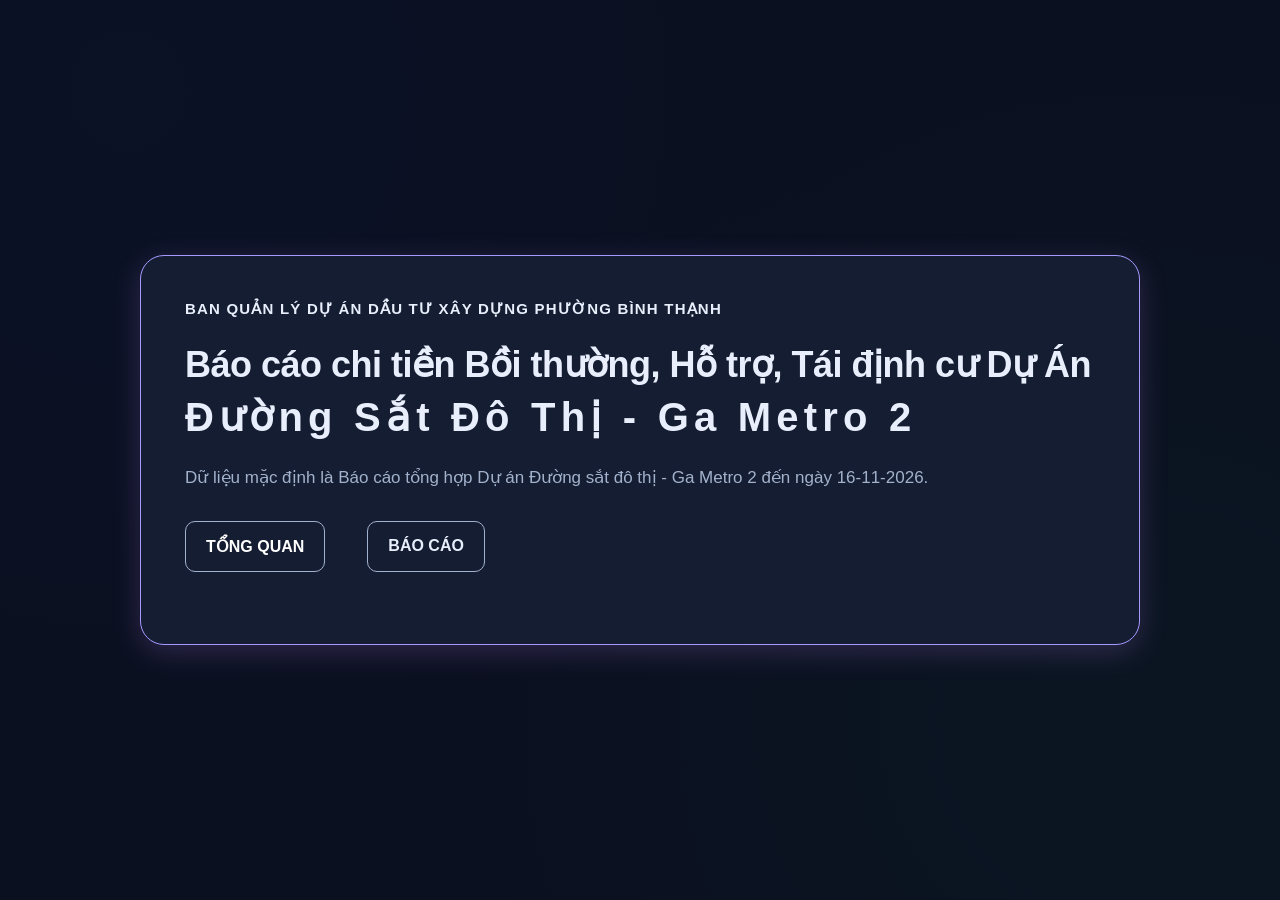
<file: index.html>
<!doctype html>
<html lang="vi">
  <head>
    <meta charset="UTF-8" />
    <meta name="viewport" content="width=device-width, initial-scale=1.0" />
    <meta name="description" content="Theo dõi giải chi Dự án Ga Metro 2" />
    <title>Dự án Đường sắt đô thị - Ga Metro 2</title>
    <link rel="stylesheet" href="css/style.css" />
    <link rel="stylesheet" href="css/landing.css" />
  </head>
  <body data-page="landing">
    <div class="landing">
      <div class="landing-card">
        <div class="eyebrow">
          BAN QUẢN LÝ DỰ ÁN DẦU TƯ XÂY DỰNG PHƯỜNG BÌNH THẠNH
        </div>
        <h1>
          Báo cáo chi tiền Bồi thường, Hỗ trợ, Tái định cư Dự Án <br /><b>Đường Sắt Đô Thị - Ga Metro 2</b>
        </h1>
        <p>
          Dữ liệu mặc định là Báo cáo tổng hợp Dự án Đường sắt đô thị - Ga Metro 2 đến ngày <span id="baocao">16-11-2026</span>.
        </p>
        <div class="landing-actions">
          <a class="btn btn-primary" href="pages/overview.html">TỔNG QUAN</a>
          <a class="btn du-an" href="pages/report.html">BÁO CÁO</a>
        </div>
      </div>
    </div>
  </body>
</html>
</file>
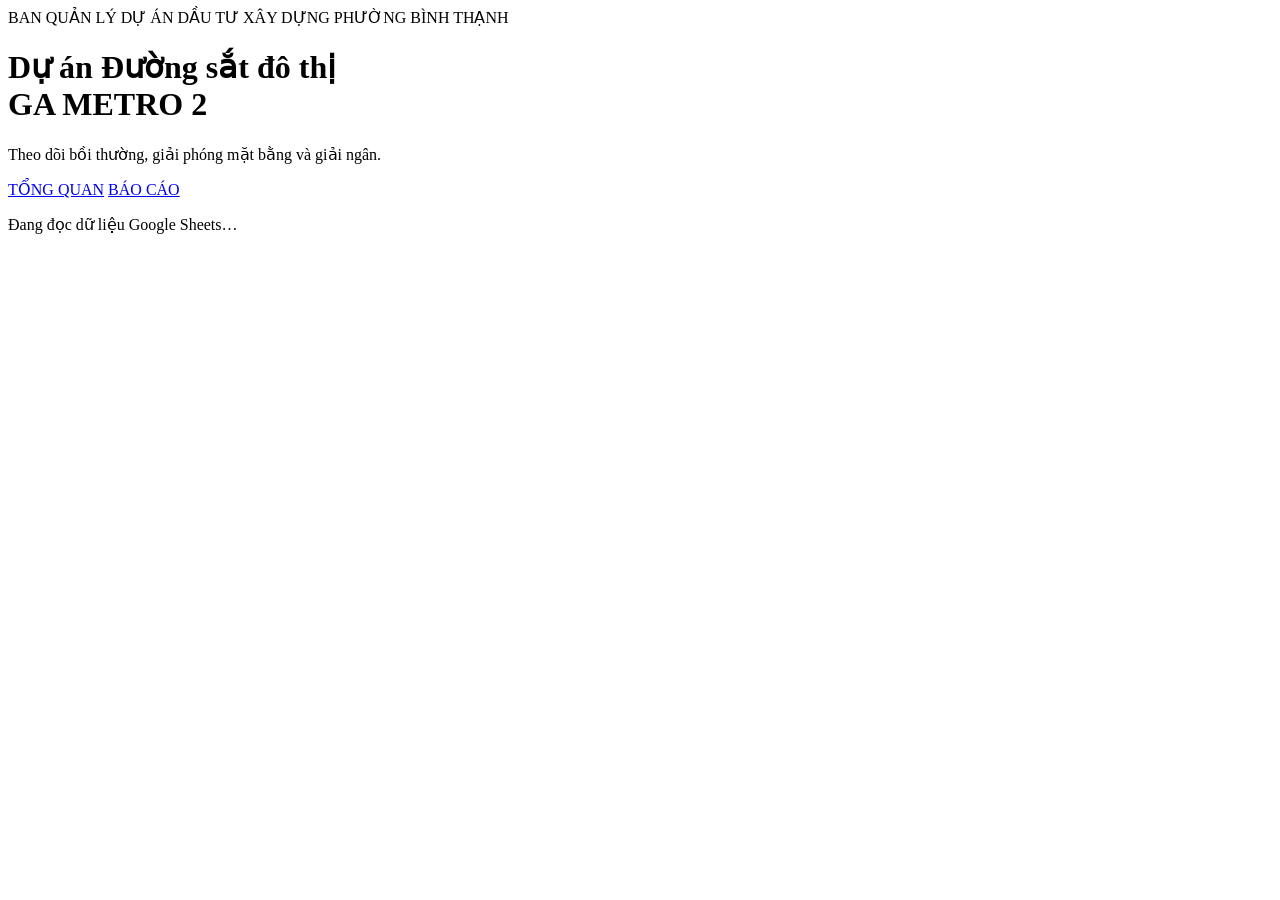
<file: apps-script/Dashboard.html>
<!doctype html>
<html lang="vi">
<head>
<meta charset="utf-8">
<base target="_top">
<style>
<? if (JSON.parse(context).page === 'landing') { ?>
/* RXT dark dashboard — màu nhấn chỉnh tại đây. */
:root {
  color-scheme:dark;
  --ink:#e8eefb;
  --muted:#a3b2cc;
  --teal:#43e0c0;
  --blue:#a69aff;
  --orange:#ffbd69;
  --line:#2a3651;
  --bg:#0b1020;
  --surface:#141d31;
  --raised:#1a2640;
  --cyan:#67d9ff;
  --shadow: rgba(62, 75, 119, 0.2) 0px 7px 29px 0px;
}
* {
  box-sizing:border-box}
body {
  margin:0;
  background:radial-gradient(ellipse at 85% 0%,#211d3a 0,transparent 42%),var(--bg);
  color:var(--ink);
  font-family: Inter, "Segoe UI", Arial, sans-serif;}
a {
  color:var(--teal);
  text-decoration:none}
a:hover {
  text-decoration:underline}
button,input,select {
  font:inherit}
button,.button {
  border:1px solid var(--line);
  border-radius:7px;
  padding:10px 14px;
  background:var(--surface);
  color:var(--ink);
  cursor:pointer;
  display:inline-block}
button:hover {
  background:var(--raised)}
.button {
  background:linear-gradient(120deg,#a69aff,#67d9ff);
  color:#0b1020;
  border-color:transparent;
  font-weight:bold;
  box-shadow:0 5px 20px #a69aff26}
input,select {
  padding:11px;
  border:1px solid var(--line);
  border-radius:6px;
  background:var(--surface);
  min-width:0
}
button:focus-visible,a:focus-visible,input:focus-visible,select:focus-visible {
  outline:3px solid #e69a37;
  outline-offset:2px
}
#app {
  display:grid;
  grid-template-columns:235px minmax(0,1fr);
  min-height:100vh
}
/* thanh navigation-bar */
aside {
  padding:30px 20px;
  background:#0f1628;
  color:#c5d3ec;
  border-right:1px solid var(--line);
  position:sticky;
  top:0;
  height:100vh
}
.brand {
  display:flex;
  gap:10px;
  align-items:center;
  color:var(--ink)
}
.brand-icon {
  border:1px solid #6c62b8;
  background:#a69aff15;
  color:#c1b8ff;
  border-radius:8px;
  padding: 15px 10px;
  font-weight:bold
}
.brand-icon:hover { box-shadow: rgb(154, 131, 253, 0.5) 0px 7px 25px 5px; }

.brand small {
  display:block;
  font-size:11px;
  letter-spacing:1.4px;
  color:#a3b2cc;
  margin-top: 5px;
}
.brand-title {
  display: inline;
  font-size: 15px;
  font-weight: bold;
}
.nav-label {
  font-size: 10px;
  letter-spacing:1.5px;
  margin: 50px 0 15px;
  color:#91a1bf
}
nav a {
  display:block;
  color:#b7c5df;
  padding:14px 10px;
  border-radius:7px;
  margin-bottom:7px
}
nav a span {
  font-size:11px;
  margin-right:13px;
  color:#a69aff
}
nav a.active {
  background:linear-gradient(100deg,#a69aff22,#67d9ff0a);
  color:var(--ink);
  border-left:3px solid var(--blue)
}
nav.chuachi a:hover {
  color: #b3a9f0;
}
.sidebar-note {
  position:absolute;
  bottom: 30px;
  font-size:14px;
  color:#91a1bf;
  line-height:1.5;
}
.sidebar-note b {
  color:#d6e1f6;
  letter-spacing:1.5px;
  line-height:1.9;
}
main {
  padding:32px 38px;
  min-width:0
}
header {
  display:flex;
  justify-content:space-between;
  align-items:center;
  gap:20px
}
header p {
  font-size:12px;
  letter-spacing:2px;
  color:var(--teal);
  font-weight:bold;
  margin-bottom: 10px;
}
h1 {
  font-size: 28px;
  margin:4px 0 10px;
  letter-spacing:-.5px
}
h2 {
  font-size:18px;
  margin:0}
h3 {
  font-size:15px}
.actions {
  display:flex;
  gap:8px
}
.source {
  font-size:12px;
  color:var(--muted);
  padding:12px 0;
  border-bottom:1px solid var(--line)
}
.notice {
  background:#ffbd6912;
  border-left: 4px solid var(--orange);
  padding:13px 17px;
  color:#ffd199
}
.panel {
  background:var(--surface);
  border:1px solid var(--line);
  border-radius:10px;
  padding:24px;
  margin:22px 0
}
.section-title {
  display:flex;
  justify-content:space-between;
  align-items:center;
  gap:16px;
  margin-bottom:18px
}
.section-title p {
  color:var(--muted);
  font-size:12px;
  margin:4px 0
}
.legend {
  display:flex;
  gap:14px;
  font-size:11px;
  white-space:nowrap
}
.legend span:before {
  content:'';
  display:inline-block;
  width:8px;
  height:8px;
  background:var(--blue);
  margin-right:5px;
  border-radius:2px
}
.legend .paid:before {
  background:var(--teal)}
.legend .remaining:before {
  background:var(--orange)}
.table-wrap {
  overflow:auto}
table {
  border-collapse:collapse;
  width:100%;
  font-size:13px;
  text-align:left
}
th {
  background:#1a2540;
  color:var(--muted);
  font-size:13px;
  padding:12px 10px;
  white-space:nowrap
}
td {
  padding:13px 10px;
  border-bottom:1px solid #25314b;
  vertical-align:top
}
td small {
  display:block;
  font-size:12px;
  color:var(--muted);
  margin-top:3px
}
td.num {
  white-space:nowrap;
  text-align:right;
  font-variant-numeric:tabular-nums
}
td:nth-child(2) {
  min-width:200px}
tr:hover td {
  background:#1c2941}
.flag {
  color:#ffbd69!important}
.badge {
  display:inline-block;
  white-space:nowrap;
  padding:3px 7px;
  border-radius:4px;
  font-size:11px
}
.badge.low {
  background:#ffbd691a;
  color:#ffd199
}
.badge.ok {
  background:#43e0c019;
  color:#69ebd0
}
.filters {
  display:flex;
  flex-wrap:wrap;
  gap:10px
}
.filters input {
  flex:1;
  min-width:240px}
.result-count {
  font-size:12px;
  color:var(--muted)
}
dl {
  display:grid;
  grid-template-columns:210px 1fr;
  gap:10px 24px
}
dt {
  color:var(--muted)}
dd {
  margin:0;
  overflow-wrap:anywhere
}
.detail {  border-top:3px solid var(--teal)}

details summary {
  cursor:pointer;
  font-weight:bold
}
.report-note {
  margin: 8px 0 16px;
  padding: 12px 16px;
  border-right: 4px solid #c9f3ff;
  border-bottom: 4px solid #c9f3ff;
  border-radius: 6px;
  background: rgba(98, 214, 245, 0.08);
  color: #dce6f5;
  font-size: 15px;
  line-height: 1.5;
  white-space: pre-line;
}
footer {
  font-size:11px;
  color:var(--muted);
  margin-top:30px
}

@media(max-width:1100px) {
  main {
  padding:24px}
#app {
  grid-template-columns:200px minmax(0,1fr)}
.section-title {
  align-items:flex-start;
  flex-direction:column}
.actions {
  flex-wrap:wrap}
}
@media(max-width:760px) {
  #app {
  display:block}
aside {
  position:static;
  height:auto;
  padding:16px}
.brand {
  font-size:14px}
.nav-label,.sidebar-note {
  display:none}
nav {
  display:flex;
  overflow:auto;
  margin-top:14px;
  gap:5px}
nav a {
  white-space:nowrap;
  padding:8px;
  font-size:12px}
nav a span {
  display:none}
header {
  align-items:flex-start;
  flex-direction:column;
  gap:6px}
main {
  padding:18px}
h1 {
  font-size:24px}
.panel {
  padding:16px}
.filters>* {
  width:100%}
dl {
  grid-template-columns:1fr;
  gap:3px}
dd {
  margin-bottom:10px}
}


/* Surfaces, contrôles et états partagés par les quatre pages. */
.panel  {
   box-shadow: 0 12px 30px #00000020;
   }

.brand:hover  {
   text-decoration: none;
   }

nav a:hover  {
   background: #a69aff12;
   color: #fff;
   text-decoration: none;
   }

nav a.active span  {
   color: #d0caff;
   }

input::placeholder  {
   color: #99a9c5;
   opacity: 1;
   }

input:focus, select:focus  {
   border-color: var(--blue);
   }

select option  {
   background: #141d31;
   color: var(--ink);
   }

.button:hover  {
   filter: brightness(1.08);
   }

button, .button, nav a  {
   transition: background-color .15s ease, border-color .15s ease;
   }

button:hover  {
   border-color: #7182a8;
   }

a  {
   color: var(--cyan);
   }

td a  {
   font-weight: 600;
   }

.table-wrap  {
   scrollbar-color: #4b587c #10182b;
   }

.legend  {
   color: #c6d2e9;
   }

.section-title > a  {
   font-size: 12px;
   }

details[open] summary  {
   margin-bottom: 18px;
   }

summary::marker  {
   color: var(--blue);
   }

.detail  {
   background: linear-gradient(130deg,#43e0c009,transparent 45%),var(--surface);
   }

::selection  {
   background: #a69aff55;
   color: #fff;
   }

@media (prefers-reduced-motion: reduce)  {
  
  button, .button, nav a  {
   transition: none;
   }

}

/* Liên kết có hình thức nút: không gạch chân khi hover. */
.button:hover, .back-to-list:hover { text-decoration: none; }

.group-table { margin-top: 16px; }

.group-table table {
  width: 100%;
  table-layout: fixed;
  font-size: 14px;
}

.group-table th,
.group-table td {
  width: 20%; /* 100% chia 5 cột */
  min-width: 0;
  padding: 12px;
  white-space: normal;
  overflow-wrap: anywhere;
}

/* Ảnh bảng 4 nhóm: căn tiêu đề các cột tiền giống số liệu bên dưới. */
.group-table th { 
  text-align: center;
  font-size: 15px;
  border-left: 1px solid var(--ink);
}

.group-table th:nth-child(1) { border-left: 1px solid var(--raised);}

.group-table tbody tr:hover td {
  font-weight: bold;
  color: #fff;
}
.group-table td:nth-child(1) { letter-spacing: 1px;}
.group-table td:nth-child(5) { text-align: center; }
/* Bảng chi tiết có lý do: bỏ quy tắc 20% ở bảng 5 cột. */
.group-table.has-reasons table { table-layout: fixed; min-width: 1050px; }
.group-table.has-reasons th, .group-table.has-reasons td { width: auto; min-width: 0; }
.group-table.has-reasons th:nth-child(1) { width: 20%; }
.group-table.has-reasons th:nth-child(2),
.group-table.has-reasons th:nth-child(3),
.group-table.has-reasons th:nth-child(4) { width: 17%; }
.group-table.has-reasons th:nth-child(5) { width: 9%; }
.group-table.has-reasons th:nth-child(6) { width: 20%; text-align: left; }
.group-table.has-reasons .reason-cell { white-space: normal; overflow-wrap: anywhere; text-align: left; }
.period-table { margin-top: 20px; }
.period-table th:not(:first-child) { text-align: right; }

a { color: inherit; text-decoration: none; }
button, .btn { cursor: pointer; }

/* index.html */
.landing {
    min-height: 100vh;
    display: grid;
    place-items: center;
    padding: 24px;
    background:
        radial-gradient(circle at 10% 10%, rgba(9, 29, 73, 0.14), transparent 50%),
        radial-gradient(circle at 90% 80%, rgba(7, 70, 49, 0.1), transparent 50%),
        var(--bg);
}

.landing-card {
    width: min(1000px, 100%);
    background: var(--surface);
    border: 1px solid var(--blue);
    border-radius: 24px;
    padding: 44px;
    box-shadow: rgba(196, 131, 252, 0.2) 0px 7px 29px 0px;
}

.eyebrow {
    color: var(--ink);
    font-size: 15px;
    font-weight: 800;
    letter-spacing: .08em;
    margin-bottom: 25px;
}
.eyebrow:hover {
    box-shadow: rgba(193, 146, 255, 0.5) 0px 7px 29px 0px;
    border-radius: 24px;
    width: fit-content;
}

.landing-card h1 {
    font-size: clamp(15px, 5vw, 36px);
    line-height: 1.2;
}
.landing-card h1:hover {
    color: #bbb1fa;    
}

.landing-card b {
    font-size: 40px;
    line-height: 1.5;
    margin-top: 50px;
}

.landing-card p {
    color: var(--muted);
    line-height: 1.7;
    font-size: 17px;
}

.landing-actions {
    display: flex;
    flex-wrap: wrap;
    gap: 12px;
    margin: 28px 0;
}

.btn {
    display: inline-flex;
    align-items: center;
    justify-content: center;
    gap: 8px;
    min-height: 42px;
    padding: 15px 20px;
    margin-right: 30px;
    border: 1px solid var(--muted);
    border-radius: 10px;
    background: var(--surface);
    color: var(--text);
    font-weight: 700;
}

.btn-primary {
    color: #fff;
}

.btn-primary:hover, .du-an:hover { 
    text-decoration: none; 
    background: var(--raised);
    box-shadow: rgba(174, 184, 218, 0.5) 5px 5px 25px 5px;
}

.hint {
    color: var(--muted);
    font-size: 13px;
    padding: 14px 16px;
    background: var(--raised);
    border-radius: 10px;
}

.btn-back { 
    width: 250px;
    height: 30px;
    font-size: 16px;
    padding: 5px;
 }
.btn-back:hover { box-shadow: rgba(0, 0, 0, 0.35) 0px 5px 15px; }

<? } else { ?>
:root {
  color-scheme: dark;
  --bg: #0d1221;
  --surface: #151d30;
  --raised: #1c2640;
  --line: #2a3650;
  --text: #edf1ff;
  --muted: #a4afc7;
  --accent: #aca0ff;
  font-family: Inter, "Segoe UI", system-ui, sans-serif;
}
* { box-sizing: border-box; }
body { margin: 0; background: var(--bg); color: var(--text); font-size: 14px; }
a { color: inherit; text-decoration: none; }
button, input, select { font: inherit; }
:focus-visible { outline: 2px solid #b6a9ff; outline-offset: 3px; }
.sidebar { position: fixed; inset: 0 auto 0 0; width: 244px; padding: 28px 16px; display: flex; flex-direction: column; background: #11192b; border-right: 1px solid var(--line); }
.brand { padding: 2px 0 24px; display: block; }
.brand img { width: 205px; height: 65px; max-width: 100%; object-fit: contain; }
nav { display: grid; gap: 6px; }
nav a { display: flex; align-items: center; gap: 11px; padding: 13px 12px; color: var(--muted); font-weight: 650; border: 1px solid transparent; border-radius: 9px; }
nav a span { color: #a498ff; font-size: 18px; line-height: 1; }
nav a:hover, nav a[aria-current] { color: var(--text); background: #252448; border-color: #3d3869; }
.sidebar-footer { margin-top: auto; padding: 16px 12px 0; border-top: 1px solid var(--line); font-size: 11px; font-weight: 750; letter-spacing: .13em; color: var(--muted); }
main { margin-left: 244px; min-width: 0; }
.topbar { padding: 17px 32px; display: flex; gap: 12px; border-bottom: 1px solid var(--line); color: var(--muted); }
.topbar a:hover, .record-link:hover { text-decoration: underline; }
.content { max-width: 1600px; margin: auto; padding: 27px 32px 56px; }
.page-head, .section-head { display: flex; justify-content: space-between; align-items: center; gap: 16px; }
.page-head { margin-bottom: 20px; }
h1, h2, h3, p { margin: 0; }
h1 { font-size: clamp(24px, 3vw, 36px); line-height: 1.15; letter-spacing: -.032em; }
h2 { font-size: 18px; letter-spacing: -.015em; }
h3 { font-size: 14px; margin: 17px 0 10px; }
.subtitle, .section-head p, .source-note { color: var(--muted); line-height: 1.5; }
.subtitle { margin-bottom: 7px; }
.head-actions { display: flex; gap: 8px; flex-wrap: wrap; }
.button { display: inline-flex; align-items: center; justify-content: center; min-height: 39px; padding: 8px 13px; color: var(--text); border: 1px solid #394665; border-radius: 8px; background: #202b44; cursor: pointer; font-weight: 650; white-space: nowrap; }
.button:hover { background: #303d61; }
.button:disabled { opacity: .42; cursor: default; }
.button.mode { background: #29264c; border-color: #514582; color: #e1d9ff; }
.data-banner { display: flex; flex-wrap: wrap; align-items: center; gap: 6px 15px; padding: 11px 13px; background: #142335; border: 1px solid #294154; border-radius: 9px; color: #b6c9df; margin-bottom: 22px; font-size: 13px; }
.data-banner i { display: inline-block; width: 7px; height: 7px; border-radius: 50%; background: #5ddfc2; margin-right: 8px; }
.data-banner.demo { background: #302538; border-color: #69495c; color: #ffdfbc; }
.data-banner.demo i { background: #ffbd7c; }
.grid { display: grid; gap: 13px; }
.three { grid-template-columns: repeat(3,minmax(0,1fr)); }
.four { grid-template-columns: repeat(4,minmax(0,1fr)); }
.five { grid-template-columns: repeat(5,minmax(0,1fr)); }
.spaced { margin-top: 13px; }
.purple { --tone:#b4a4ff; }
.teal { --tone:#5fe4ca; }
.orange { --tone:#ffc17f; }
.blue { --tone:#88baff; }
.red { --tone:#ffa0ad; }
.kpi, .panel { background: var(--surface); border: 1px solid var(--line); border-radius: 12px; }
.kpi { padding: 15px 16px; border-top: 2px solid var(--tone); min-width: 0; background: linear-gradient(140deg,color-mix(in srgb,var(--tone) 8%,var(--surface)),var(--surface) 60%); }
.kpi div { font-size: 13px; color: #c2cae0; min-height: 20px; margin-bottom: 8px; }
.kpi strong { color: var(--tone); font-size: clamp(23px,2.6vw,34px); font-variant-numeric: tabular-nums; line-height: 1; }
.kpi small, .kpi p, .team small { color: var(--muted); }
.kpi p { margin-top: 8px; font-size: 12px; }
.team { margin: 0 0 17px; }
.team h2 { margin-bottom: 9px; }
.team small { margin-left: 7px; font-size: 12px; font-weight: 500; }
.panel { padding: 19px; margin-top: 16px; min-width: 0; }
.section-head { align-items: flex-start; margin-bottom: 14px; }
.section-head p { margin-top: 5px; font-size: 13px; }
.progress-row { margin: 10px 0; min-width: 88px; }
.progress-row > div:first-child { display: flex; justify-content: space-between; gap: 12px; margin-bottom: 7px; }
.progress-row strong { color: var(--tone); white-space: nowrap; font-size: 13px; }
.track { background: #28334b; border-radius: 8px; height: 7px; overflow: hidden; }
.track i { display: block; height: 100%; border-radius: inherit; background: var(--tone); }
.table-wrap { overflow-x: auto; border: 1px solid var(--line); border-radius: 8px; }
table { width: 100%; border-collapse: collapse; font-variant-numeric: tabular-nums; }
th, td { padding: 11px 12px; border-bottom: 1px solid var(--line); text-align: left; }
th { color: #c5cee6; background: #202b43; white-space: nowrap; font-size: 12px; }
td { min-width: 64px; font-size: 13px; }
td:first-child { min-width: 0; }
td:nth-last-child(-n+4) { white-space: nowrap; }
td:has(.record-link) { min-width: 180px; }
tr:last-child td { border-bottom: 0; }
tbody tr:hover { background: #202b44; }
.record-link { color: #b8d5ff; font-weight: 650; }
.sub { display: block; margin-top: 4px; color: var(--muted); }
.pill { display: inline-block; padding: 4px 8px; border-radius: 20px; background: #26334e; color: #d4e0fb; font-size: 12px; }
.empty { padding: 16px 12px; color: var(--muted); text-align: center; }
.filters { display: grid; grid-template-columns: repeat(4,minmax(0,1fr)); align-items: end; gap: 13px; }
.filters label { display: grid; gap: 6px; color: #c0c9df; font-size: 12px; }
.filters input, .filters select { min-height: 40px; width: 100%; padding: 7px 10px; border-radius: 7px; border: 1px solid #3a4764; background: #10192a; color: var(--text); }
.pagination { display: flex; justify-content: end; align-items: center; gap: 13px; margin-top: 12px; color: var(--muted); }
.finance-grid { display: grid; grid-template-columns: minmax(0,1.7fr) minmax(0,1fr); gap: 15px; }
.legend { display: flex; flex-wrap: wrap; gap: 10px 18px; color: var(--muted); font-size: 12px; margin: 12px 0; }
.legend span::before { content: ""; width: 9px; height: 9px; background: var(--tone); display: inline-block; border-radius: 2px; margin-right: 6px; }
.chart { display: grid; grid-template-columns: repeat(var(--columns),minmax(0,1fr)); gap: 7px; padding: 24px 4px 4px; }
.chart-item { text-align: center; min-width: 0; }
.chart-item b { display: block; color: var(--muted); font-size: 11px; margin-top: 8px; white-space: nowrap; }
.bars { height: 130px; display: flex; gap: 4px; justify-content: center; align-items: end; background: repeating-linear-gradient(to top,#2a3650 0 1px,transparent 1px 32px); }
.bar-slot { height: 100%; width: min(42%,42px); display: flex; flex-direction: column; justify-content: flex-end; align-items: center; }
.bar-slot i { width: 100%; display: block; flex: 0 0 auto; background: var(--tone); border-radius: 5px 5px 0 0; }
.bar-slot small { white-space: nowrap; font-size: 10px; color: var(--tone); font-variant-numeric: tabular-nums; }
.source-note { margin-top: 10px; font-size: 12px; }
.case-fields { display: grid; grid-template-columns: repeat(2,minmax(0,1fr)); margin: 0; gap: 0 25px; }
.case-fields div { display: grid; grid-template-columns: minmax(105px,42%) 1fr; gap: 7px; padding: 9px 0; border-bottom: 1px solid var(--line); }
dt { color: var(--muted); }
dd { margin: 0; white-space: pre-line; overflow-wrap: anywhere; }
.report-cover { text-align: center; padding: 24px; margin: 0 0 15px; }
.report-cover p { color: var(--muted); margin: 6px 0; }
.report-cover h2 { font-size: clamp(20px,3vw,31px); color: #b8d5ff; }
.group-bars { margin-bottom: 16px; }
.group-bars .progress-row { display: grid; grid-template-columns: minmax(150px,200px) 1fr; align-items: center; gap: 14px; margin: 6px 0; }
.group-bars .progress-row > div:first-child { margin: 0; }
@media(max-width: 1100px) {
  .sidebar { width: 205px; }
  main { margin-left: 205px; }
  .finance-grid { grid-template-columns: 1fr; gap: 0; }
  .filters { grid-template-columns: repeat(3,minmax(0,1fr)); }
}
@media(max-width: 760px) {
  .sidebar { position: static; width: auto; padding: 9px 14px; border-right: 0; border-bottom: 1px solid var(--line); }
  .brand { padding: 0; }
  .brand img { width: 160px; height: auto; }
  nav { display: flex; overflow-x: auto; }
  nav a { white-space: nowrap; padding: 8px; font-size: 12px; }
  .sidebar-footer { display: none; }
  main { margin: 0; }
  .topbar { padding: 12px 14px; }
  .content { padding: 18px 14px 28px; }
  .page-head, .section-head { flex-wrap: wrap; }
  .filters, .four, .five, .case-fields { grid-template-columns: repeat(2,minmax(0,1fr)); }
}
@media(max-width: 455px) {
  .panel, .kpi { padding: 11px; }
  .grid { gap: 6px; }
  .kpi strong { font-size: 21px; }
  .kpi small { display: block; margin-top: 4px; }
  .case-fields { grid-template-columns: 1fr; }
  .chart { gap: 2px; }
  .bar-slot small { font-size: 8px; }
  .chart-item b { font-size: 9px; }
}
@media print {
  :root { color-scheme: light; --bg:#fff; --surface:#fff; --text:#172238; --muted:#4b5563; --line:#ccd4df; }
  .sidebar, .topbar, .head-actions { display: none; }
  main { margin: 0; }
  .content { padding: 0; }
  .panel, .grid { break-inside: avoid; }
  .kpi div, .report-cover h2, th, .data-banner { color: var(--text); }
  .kpi strong, .progress-row strong, .bar-slot small { color: #172238; }
  .kpi { background: #f2f4f8; }
  th, .data-banner { background: #eef1f6; }
  .bars, .track, .track i, .bar-slot i { print-color-adjust: exact; }
}

<? } ?>
</style>
</head>
<body data-page="<?= JSON.parse(context).page ?>" data-context="<?= context ?>">
<? if (JSON.parse(context).page === 'landing') { ?>

    <div class="landing">
        <div class="landing-card">
            <div class="eyebrow">BAN QUẢN LÝ DỰ ÁN DẦU TƯ XÂY DỰNG PHƯỜNG BÌNH THẠNH</div>
            <h1>Dự án Đường sắt đô thị <br><b>GA METRO 2</b></h1>
            <p>Theo dõi bồi thường, giải phóng mặt bằng và giải ngân.</p>
            <div class="landing-actions">
                <a class="btn btn-primary" href="<?= JSON.parse(context).url ?>?page=overview">TỔNG QUAN</a>
                <a class="btn du-an" href="<?= JSON.parse(context).url ?>?page=report">BÁO CÁO</a>
            </div>
        </div>
    </div>

<? } else { ?>
<div id="app"><p class="empty" role="status">Đang đọc dữ liệu Google Sheets…</p></div>
<script>
"use strict";
const context = JSON.parse(document.body.dataset.context);
window.METRO_LIVE = {...context, logo:"[data-uri]"};
function renderMetro(payload) {
  window.METRO_LIVE.payload = payload;
  window.METRO_RECORDS = payload.records;
  "use strict";

const pages = {
  overview: "Tổng quan dự án",
  btgpmb: "Bồi thường & phát triển quỹ đất",
  finance: "Kế hoạch tài chính",
  detail: "Chi tiết hồ sơ",
  report: "Báo cáo giải ngân",
};
const groupNames = ["Bồi thường lần đầu", "Bồi thường bổ sung, NVTC", "Thưởng BGMB", "Tạm cư"];
const statuses = ["Chưa thực hiện", "Đang xử lý", "Xác minh nguồn gốc", "Đang thẩm định", "Trình lãnh đạo chờ duyệt", "Đã duyệt / chờ chi", "Ngăn chặn"];
const teams = ["Tổ 1", "Tổ 2"];
const dayMs = 86400000;
const page = document.body.dataset.page;
const live = window.METRO_LIVE || null;
const params = new URLSearchParams(live?.params || location.search);
const demo = params.get("demo") === "1";
const moneyFormat = new Intl.NumberFormat("vi-VN");
const compactFormat = new Intl.NumberFormat("vi-VN", { maximumFractionDigits: 3 });
const escape = value => String(value ?? "").replace(/[&<>"']/g, char => ({"&":"&amp;","<":"&lt;",">":"&gt;",'"':"&quot;","'":"&#39;"})[char]);
const value = data => data === null || data === undefined || data === "" ? "—" : escape(data);
const sum = (rows, get) => rows.reduce((total, row) => total + (get(row) ?? 0), 0);
const ratio = (part, whole) => whole > 0 ? part / whole * 100 : null;
const percent = n => n === null ? "—" : compactFormat.format(n) + "%";
const money = n => n == null ? "—" : moneyFormat.format(n) + " ₫";
const compact = n => n == null ? "—" : compactFormat.format(n / 1e9);
const normalize = s => String(s ?? "").toLowerCase().normalize("NFD").replace(/\p{M}/gu, "").replace(/đ/g, "d").trim();
const isoDay = time => new Date(time).toISOString().slice(0, 10);
const localDate = new Intl.DateTimeFormat("en-CA", {timeZone:"Asia/Ho_Chi_Minh", year:"numeric", month:"2-digit", day:"2-digit"}).formatToParts(new Date());
const dateParts = Object.fromEntries(localDate.map(({type, value}) => [type,value]));
const today = [dateParts.year,dateParts.month,dateParts.day].join("-");
const dateLabel = s => s?.split("-").reverse().join("/") || "—";

function statusOf(raw) {
  const key = normalize(raw).replace(/^\d+\.\s*/, "").replace(/\s*\/\s*/g, "/");
  const stageIndex = {"0":0,"1":1,"2":2,"3":3,"4":4,"5":5}[/^(\d+)\./.exec(raw ?? "")?.[1]];
  if (stageIndex !== undefined) return statuses[stageIndex];
  return statuses.find(label => normalize(label).replace(/\s*\/\s*/g, "/") === key)
    || (key === "tham dinh" ? statuses[3] : raw?.replace(/^\d+\.\s*/, "") || "Chưa cập nhật");
}

function demoRecords() {
  return Array.from({length: 72}, (_, i) => {
    const id = i + 1;
    const team = teams[i % 2];
    const hasPaid = i < 35;
    const groups = groupNames.map((_, group) => {
      const applies = group === 0 || (i + group) % (group + 2) === 0;
      const estimate = applies ? (1 + i % 8) * [235e6, 19e6, 12e6, 4e6][group] : 0;
      const paid = hasPaid ? (group === 0 && i % 4 === 0 ? estimate / 2 : estimate) : 0;
      const offset = i < 12 ? i % 7 : 10 + i * 4;
      return [estimate, paid, estimate - paid, paid ? isoDay(Date.parse(today) - offset * dayMs) : null];
    });
    return {
      id: "MP-" + id, stt: id, name: "Hộ mô phỏng " + String(id).padStart(2, "0"), team,
      house: id, street: i % 2 ? "Tuyến minh họa B" : "Tuyến minh họa A",
      ward: i % 2 ? "Khu vực B" : "Khu vực A", officer: ["Cán bộ A", "Cán bộ B", "Cán bộ C"][i % 3],
      accountant: ["Kế toán A", "Kế toán B"][i % 2],
      status: hasPaid ? statuses[5] : statuses[i % statuses.length],
      plan: hasPaid ? "PA-MP-" + id : null, approval: hasPaid ? "QĐ-MP-" + id : null,
      enforcement: i % 19 === 0 ? "CC-MP-" + id : null,
      note: i % 11 === 0 ? "Vướng mắc minh họa" : null,
      handover: i < 24 ? "Đã bàn giao" : null,
      handoverDate: i < 24 ? isoDay(Date.parse(today) - i * 4 * dayMs) : null, groups,
    };
  });
}

const rows = (demo ? demoRecords() : window.METRO_RECORDS).map(record => ({
  ...record,
  stage: statusOf(record.status),
  address: [record.house, record.street, record.ward].filter(Boolean).join(", "),
  paid: sum(record.groups, group => group[1]),
  hasPaid: record.paymentEntries ? record.paymentEntries.some(entry => entry.amount > 0) : record.groups.some(group => group[1] > 0),
}));

function href(target, extra = {}) {
  const query = new URLSearchParams({ ...(demo ? {demo:"1"} : {}), ...extra });
  if (live) {
    query.set("page", target);
    return live.url + "?" + query;
  }
  return target + ".html" + (query.size ? "?" + query : "");
}

function measure(items, slot, index = null) {
  const data = items.flatMap(record => index === null ? record.groups : [record.groups[index]]);
  const known = data.filter(group => group[slot] != null);
  return known.length ? sum(known, group => group[slot]) : null;
}

function kpi(label, amount, unit = "", tone = "purple", caption = "") {
  return `<article class="kpi ${tone}"><div>${label}</div><strong>${amount}</strong> <small>${unit}</small>${caption ? `<p>${caption}</p>` : ""}</article>`;
}

function cashKpis(items) {
  return [kpi("Dự toán", compact(measure(items, 0)), "tỷ đồng"),
    kpi("Đã chi", compact(measure(items, 1)), "tỷ đồng", "teal"),
    kpi("Chưa chi", compact(measure(items, 2)), "tỷ đồng", "orange")].join("");
}

function panel(title, body, caption = "", action = "") {
  return `<section class="panel"><header class="section-head"><div><h2>${title}</h2>${caption ? `<p>${caption}</p>` : ""}</div>${action}</header>${body}</section>`;
}

function table(headers, body, empty = "Không có hồ sơ phù hợp.") {
  return `<div class="table-wrap" tabindex="0" aria-label="Bảng dữ liệu"><table><thead><tr>${headers.map(header => `<th scope="col">${header}</th>`).join("")}</tr></thead><tbody>${body || `<tr><td class="empty" colspan="${headers.length}">${empty}</td></tr>`}</tbody></table></div>`;
}

function detailLink(record) {
  const from = page === "overview" ? "overview" : "btgpmb";
  return `<a class="record-link" href="${href("detail", {id:record.id, from})}">${escape(record.name)}</a>`;
}

function recordsTable(items) {
  return table(["STT", "Hộ dân / PA", "Địa chỉ", "Tổ", "Dự toán", "Đã chi", "Chưa chi", "Trạng thái"], items.map(record =>
    `<tr><td>${value(record.stt)}</td><td>${detailLink(record)}<small class="sub">${value(record.plan)}</small></td><td>${value(record.address)}</td><td>${value(record.team)}</td><td>${money(measure([record], 0))}</td><td>${money(record.paid)}</td><td>${money(measure([record], 2))}</td><td><span class="pill">${escape(record.stage)}</span></td></tr>`
  ).join(""));
}

function progress(label, n, display = percent(n), tone = "purple") {
  const width = Math.max(0, Math.min(100, n ?? 0));
  return `<div class="progress-row"><div><span>${label}</span><strong>${display}</strong></div><div class="track ${tone}" aria-hidden="true"><i style="width:${width}%"></i></div></div>`;
}

function overview() {
  const tasks = [["Thông báo thu hồi đất", r => r.notice], ["Phê duyệt phương án", r => r.approval],
    ["Giải chi", r => r.hasPaid], ["Bàn giao mặt bằng", r => live && !demo ? Boolean(r.handoverDate && r.handoverDate <= today) : normalize(r.handover).replace(/^\d+\.\s*/, "") === "da ban giao"]];
  return teams.map(team => {
    const items = rows.filter(r => r.team === team);
    return `<section class="team"><h2>${team} <small>${items.length} hồ sơ</small></h2><div class="grid three">${cashKpis(items)}</div></section>`;
  }).join("") + panel("Tiến độ các nhiệm vụ trọng tâm", tasks.map(([label, test], i) => {
    const count = rows.filter(test).length;
    return progress(label, ratio(count, rows.length), `${count}/${rows.length} hồ sơ · ${percent(ratio(count, rows.length))}`, i % 2 ? "teal" : "purple");
  }).join(""), "Các đầu việc minh họa được tính từ trường dữ liệu tương ứng.") +
  panel("Danh sách hồ sơ chưa chi", teams.map(team => {
    const items = rows.filter(r => r.team === team && !r.hasPaid);
    return `<h3>${team} · ${items.length} hồ sơ</h3>${recordsTable(items.slice(0, 15))}`;
  }).join(""), "Hiển thị tối đa 15 hồ sơ mỗi tổ.", `<a class="button" href="${href("btgpmb", live ? {anchor:"unpaid"} : {})}${live ? "" : "#unpaid"}">Xem danh sách</a>`);
}

function optionList(list) {
  return list.map(item => `<option value="${escape(item)}">${escape(item)}</option>`).join("");
}

function listPage() {
  const people = key => [...new Set(rows.map(r => r[key]).filter(Boolean))].sort((a,b) => a.localeCompare(b,"vi"));
  const cards = [1,3,4,5,6].map((index, i) => kpi(statuses[index], rows.filter(r => r.stage === statuses[index]).length, "hồ sơ", ["purple","blue","orange","teal","red"][i]));
  return `<div class="grid five">${cards.join("")}</div>` + panel("Tìm kiếm và lọc hồ sơ",
    `<form id="filters" class="filters">
    <label>Tìm hồ sơ<input name="search" type="search" placeholder="Họ tên, địa chỉ, PA, số quyết định"></label>
    <label>Nhóm chi<select name="group"><option value="">Tất cả nhóm chi</option>${groupNames.map((g,i) => `<option value="${i}">${g}</option>`).join("")}</select></label>
    <label>Kế toán chi<select name="accountant"><option value="">Tất cả kế toán</option>${optionList(people("accountant"))}</select></label>
    <label>Cán bộ thụ lý<select name="officer"><option value="">Tất cả cán bộ</option>${optionList(people("officer"))}</select></label>
    <label>Tổ công tác<select name="team"><option value="">Tất cả tổ</option>${optionList(teams)}</select></label>
    <label>Trạng thái<select name="status"><option value="">Tất cả trạng thái</option>${optionList([...new Set(rows.map(r=>r.stage))])}</select></label>
    <button class="button" type="reset">Xóa bộ lọc</button></form>`) + '<div id="lists"></div>';
}

function setupList() {
  const form = document.querySelector("#filters");
  const lists = document.querySelector("#lists");
  const pages = {paid:0, unpaid:0};
  const size = 15;
  const storageKey = "metro-filters-" + demo;
  let stored = {};
  if (params.get("restore") === "1") {
    try { stored = JSON.parse(sessionStorage.getItem(storageKey) || "{}"); } catch {}
    for (const [key, val] of Object.entries(stored.filters || {})) {
      if (form.elements.namedItem(key)) form.elements.namedItem(key).value = val;
    }
    Object.assign(pages, stored.pages);
  }
  function update() {
    const filters = Object.fromEntries(new FormData(form));
    const matches = rows.filter(record => {
      const text = [record.name, record.address, record.plan, record.approval, record.recovery, record.notice, record.enforcement].join(" ");
      const group = filters.group === "" ? null : record.groups[Number(filters.group)];
      return normalize(text).includes(normalize(filters.search)) &&
        (!group || group.slice(0,3).some(n => n > 0)) &&
        ["accountant","officer","team"].every(key => !filters[key] || record[key] === filters[key]) &&
        (!filters.status || record.stage === filters.status);
    });
    lists.innerHTML = ["paid","unpaid"].map(key => {
      const items = matches.filter(r => key === "paid" ? r.hasPaid : !r.hasPaid);
      const last = Math.max(0, Math.ceil(items.length / size)-1);
      pages[key] = Math.min(last, pages[key]);
      const current = pages[key];
      const nav = items.length > size ? `<div class="pagination"><button class="button" data-list="${key}" data-step="-1" ${current === 0 ? "disabled" : ""}>Trước</button><span>Trang ${current+1}/${last+1}</span><button class="button" data-list="${key}" data-step="1" ${current === last ? "disabled" : ""}>Sau</button></div>` : "";
      return `<div id="${key}">${panel(key === "paid" ? "Danh sách hồ sơ đã chi" : "Danh sách hồ sơ chưa chi", recordsTable(items.slice(current*size,(current+1)*size)) + nav, `${items.length} hồ sơ`)}</div>`;
    }).join("");
    try { sessionStorage.setItem(storageKey, JSON.stringify({filters,pages})); } catch {}
  }
  const resetPages = () => { pages.paid = 0; pages.unpaid = 0; update(); };
  form.addEventListener("input", resetPages);
  form.addEventListener("submit", event => event.preventDefault());
  form.addEventListener("reset", () => setTimeout(resetPages));
  lists.addEventListener("click", event => {
    const button = event.target.closest("[data-step]");
    if (!button) return;
    pages[button.dataset.list] += Number(button.dataset.step);
    update();
    document.getElementById(button.dataset.list).scrollIntoView({block:"nearest"});
  });
  update();
  const anchor = params.get("anchor") || location.hash.slice(1);
  if (["paid","unpaid"].includes(anchor)) document.getElementById(anchor).scrollIntoView();
}

const payments = rows.flatMap(record => (record.paymentEntries || record.groups.flatMap((group, index) =>
  group[1] > 0 ? [{group:index, amount:group[1], date:group[3]}] : []
)).map(entry => ({...entry,id:record.id})));
const start = isoDay(Date.parse(today) - 6 * dayMs);
const week = payments.filter(p => p.date >= start && p.date <= today);
const gaps = payments.filter(p => !p.date || p.date > today);
const uniqueCases = entries => new Set(entries.map(p => p.id)).size;

function datedNote() {
  if (!payments.length) return '<p class="source-note">Nguồn hiện chưa có khoản chi hoặc ngày chi.</p>';
  if (!gaps.length) return "";
  return `<p class="source-note">${gaps.length} khoản chi thiếu ngày hoặc nằm sau ngày báo cáo được loại khỏi số theo kỳ.</p>`;
}

function chart(entries, specs) {
  const maxima = specs.map((_, i) => Math.max(1, ...entries.map(entry => entry.data[i])));
  return `<div class="legend">${specs.map(s => `<span class="${s.tone}">${s.label}</span>`).join("")}</div>
  <div class="chart" style="--columns:${entries.length}">${entries.map(entry => `<div class="chart-item"><div class="bars">${entry.data.map((d,i) => `<div class="bar-slot ${specs[i].tone}"><small>${specs[i].format(d)}</small><i style="height:${d/maxima[i]*100}%"></i></div>`).join("")}</div><b>${entry.label}</b></div>`).join("")}</div>`;
}

function finance() {
  const days = Array.from({length:7}, (_, i) => {
    const date = isoDay(Date.parse(start) + i * dayMs);
    const items = week.filter(p => p.date === date);
    return {label:dateLabel(date).slice(0,5), data:[sum(items,p=>p.amount), uniqueCases(items)]};
  });
  const weekly = chart(days, [
    {label:"Đã chi (tỷ đồng)", tone:"purple", format:compact},
    {label:"Hồ sơ đã chi (hồ sơ)", tone:"teal", format:moneyFormat.format},
  ]);
  const groupRates = groupNames.map((g,i) => progress(g, ratio(measure(rows, 1, i), measure(rows, 0, i)))).join("");
  return `<div class="grid four">${cashKpis(rows)}${kpi("Tỷ lệ giải chi", percent(ratio(groupNames.reduce((total, _, i) => total + (measure(rows,0,i)>0 ? measure(rows,1,i) ?? 0 : 0), 0),measure(rows,0))), "", "blue", "Theo các nhóm có dự toán dương")}</div>
  <div class="finance-grid">${panel("Lịch giải ngân 7 ngày gần nhất", weekly + datedNote(), `${dateLabel(start)} – ${dateLabel(today)} · ${uniqueCases(week)} hồ sơ trong kỳ · Mỗi chỉ tiêu dùng thang riêng.`)}
  ${panel("Tỷ lệ giải ngân các nhóm chi", groupRates, "Đã chi / Dự toán. Dấu — hiển thị khi thiếu dự toán hoặc dự toán bằng 0.")}</div>`;
}

function detail() {
  const record = rows.find(r => r.id === params.get("id"));
  if (!record) return panel("Chưa có hồ sơ để hiển thị", `<p class="empty">Chọn một hồ sơ trong danh sách để xem chi tiết.</p><a class="button" href="${href("btgpmb")}">Mở danh sách hồ sơ</a>`);
  const from = params.get("from") === "overview" ? href("overview") : href("btgpmb", {restore:"1", ...(live ? {anchor:record.hasPaid ? "paid" : "unpaid"} : {})}) + (live ? "" : record.hasPaid ? "#paid" : "#unpaid");
  const fields = [["Tổ công tác", record.team], ["Phường", record.ward], ["Địa chỉ giải tỏa", record.address],
    ["Số tờ / số thửa", [record.map,record.parcel].filter(v=>v != null).join(" / ")], ["Diện tích (m²)", record.area],
    ["Kế toán chi", record.accountant], ["Cán bộ thụ lý", record.officer], ["Số phương án", record.plan],
    ["Thông báo thu hồi đất", record.notice], ["QĐ phê duyệt phương án", record.approval], ["QĐ thu hồi đất", record.recovery],
    ["Phương án bổ sung", record.supplementPlan], ["QĐ phê duyệt điều chỉnh", record.supplementApproval], ["QĐ cưỡng chế", record.enforcement], ["QĐ chi tiền tạm cư", record.temporaryDecision], ["Bàn giao mặt bằng", record.handover],
    ["Ngày bàn giao mặt bằng", record.handoverDate ? dateLabel(record.handoverDate) : null], ["Trạng thái hồ sơ", record.stage], ["Trạng thái PACT", record.pact], ["Ý kiến hộ dân khi giải chi", record.opinion]];
  return panel(escape(record.name), `<dl class="case-fields">${fields.map(([label,data])=>`<div><dt>${label}</dt><dd>${value(data)}</dd></div>`).join("")}</dl>`,
    record.id, `<a class="button" href="${from}">← Quay về danh sách</a>`) +
    panel("Tiến độ giải chi hồ sơ", table(["Nhóm chi trả","Dự toán","Đã chi","Chưa chi","Tỷ lệ","Lý do chưa chi"], record.groups.map((g,i) =>
      `<tr><td>${groupNames[i]}${record.budgetDecisions?.[i] ? `<small class="sub">${value(record.budgetDecisions[i])}</small>` : ""}</td><td>${money(g[0])}</td><td>${money(g[1])}</td><td>${money(g[2])}</td><td>${progress("",ratio(g[1],g[0]))}</td><td>${value(record.note)}</td></tr>`
    ).join("")), "Lý do hiển thị theo ghi chú giải chi của hồ sơ.");
}

function hasDecision(value) {
  return Boolean(String(value ?? "").trim()) && !/^(0|[-–—])$/.test(String(value).trim());
}

function report() {
  const paid = rows.filter(r=>r.hasPaid).length;
  const date = new Date(today + "T00:00:00Z");
  const months = Array.from({length:6}, (_,i) => {
    const month = new Date(Date.UTC(date.getUTCFullYear(), date.getUTCMonth()-5+i, 1));
    const prefix = month.toISOString().slice(0,7);
    const entries = payments.filter(p => p.date?.startsWith(prefix) && p.date <= today);
    const fullyPaid = rows.filter(r => {
      const estimate = measure([r],0);
      const complete = r.groups.every(([planned,paid],i) => {
        const applies = (planned ?? 0) > 0 || (paid ?? 0) > 0 || (i === 3 && hasDecision(r.temporaryDecision));
        return !applies || (planned > 0 && paid >= planned);
      });
      const dates = payments.filter(p => p.id === r.id);
      return (!live || demo || (!live.payload.pendingHeaders.length && !live.payload.invalidAmounts.length)) && estimate > 0 && complete && dates.length && dates.every(p=>p.date && p.date<=today) &&
        dates.map(p=>p.date).sort().at(-1).startsWith(prefix);
    });
    return {label:prefix.slice(5)+"/"+prefix.slice(0,4), data:[fullyPaid.length, rows.filter(r=>r.handoverDate?.startsWith(prefix) && r.handoverDate<=today).length, sum(entries,p=>p.amount)]};
  });
  const financial = [0,1,2];
  const max = Math.max(1,...groupNames.flatMap((_,i)=>financial.map(slot=>measure(rows,slot,i) ?? 0)));
  const grouped = groupNames.map((g,i) => `<div class="group-bars"><h3>${g}</h3>${financial.map((slot,j)=>{
    const amount=measure(rows,slot,i);
    return progress(["Dự toán","Đã chi","Chưa chi"][j],ratio(amount,max),money(amount),["purple","teal","orange"][j]);
  }).join("")}</div>`).join("");
  const periods = groupNames.map((g,i) => {
    const before=sum(payments.filter(p=>p.group===i && p.date && p.date<start),p=>p.amount);
    const during=sum(week.filter(p=>p.group===i),p=>p.amount);
    return `<tr><td>${g}</td><td>${money(before)}</td><td>${money(during)}</td><td>${money(before+during)}</td></tr>`;
  }).join("");
  return `<section class="report-cover panel"><p>BÁO CÁO TÌNH HÌNH CHI TIỀN GIẢI PHÓNG MẶT BẰNG</p><h2>Dự án Đường sắt đô thị · Ga Metro 2</h2><p>Kỳ hiển thị 7 ngày · ${dateLabel(start)} – ${dateLabel(today)}</p>${demo ? '<p>DỮ LIỆU MÔ PHỎNG</p>' : live ? '<p>Nguồn DỮ LIỆU TỔNG HỢP</p>' : '<p>Dữ liệu tạm từ Excel</p>'}</section>
    <div class="grid three">${kpi("Tổng số hồ sơ",rows.length,"hồ sơ")}${kpi("Hồ sơ đã chi",paid,"hồ sơ","teal")}${kpi("Hồ sơ chưa chi",rows.length-paid,"hồ sơ","orange")}</div>
    <div class="grid three spaced">${cashKpis(rows)}</div>` +
    panel("Tiến độ hoàn thành và giải chi theo tháng", chart(months,[
      {label:"Hồ sơ hoàn tất giải chi", tone:"teal", format:moneyFormat.format},
      {label:"Hồ sơ hoàn tất bàn giao mặt bằng", tone:"orange", format:moneyFormat.format},
      {label:"Đã chi (tỷ đồng)", tone:"purple", format:compact}
    ]) + datedNote(), "6 tháng đến ngày hiển thị. Hoàn tất chi khi đủ các nhóm áp dụng và có ngày chi cuối. Hoàn tất bàn giao theo ngày bàn giao. Mỗi chỉ tiêu dùng thang riêng.") +
    panel("Giải ngân theo nhóm", grouped + table(["Nhóm chi trả","Đã chi đầu kỳ","Chi trong tuần","Lũy kế đã chi"],periods) + datedNote(), "Bảng theo kỳ tính từ các khoản có ngày chi hợp lệ.") +
    panel("Nội dung cần theo dõi", `<div class="grid three">${kpi("Hồ sơ vướng mắc",rows.filter(r=>normalize(r.status).includes("vuong mac") || /vuong mac|tranh chap|the chap/.test(normalize(r.pact)) || (demo && normalize(r.note).includes("vuong mac"))).length,"hồ sơ","orange","Theo trạng thái hồ sơ hoặc PACT")}${kpi("Hồ sơ cưỡng chế",rows.filter(r=>hasDecision(r.enforcement)).length,"hồ sơ","red","Theo số quyết định cưỡng chế")}${kpi("Hồ sơ ngăn chặn",rows.filter(r=>/^(?:\d+\.\s*)?ngan chan$/.test(normalize(r.pact)) || (demo && r.stage===statuses[6])).length,"hồ sơ","blue","Theo trạng thái PACT")}</div>`);
}

const views = {overview, btgpmb:listPage, finance, detail, report};
const titles = {overview:"Bồi thường, hỗ trợ và giải phóng mặt bằng",btgpmb:"Theo dõi tình trạng xử lý và chi trả hồ sơ",finance:"Theo dõi dự toán và tiến độ giải chi",detail:"Thông tin pháp lý và chi trả",report:"Tổng hợp số liệu phục vụ báo cáo"};
const toggle = href(page, {demo:demo ? "0" : "1"});
const homeUrl = live ? live.url : "../index.html";
const logo = live ? live.logo : "../assets/metro-reference.png";
const sourceLabel = live ? "Dữ liệu trực tiếp từ Google Sheets" : "Dữ liệu tạm từ Excel";
const pending = live?.payload?.pendingHeaders || [];
const invalid = live?.payload?.invalidAmounts || [];
const dataNotes = (!demo && (pending.length || invalid.length)) ? `<div class="data-banner demo">
  ${pending.length ? `<span>Chưa có các cột ${pending.map(escape).join(", ")}. Chỉ tiêu hoàn tất chi chờ đủ cấu trúc nguồn.</span>` : ""}
  ${invalid.length ? `<span>Có ô tiền đang nhập dạng chữ tại ${invalid.map(escape).join(", ")}.</span>` : ""}
</div>` : "";
document.querySelector("#app").innerHTML = `
  <aside class="sidebar">
    <a class="brand" href="${homeUrl}"><img src="${logo}" alt="Metro No.2 · Dashboard quản lý GPMB"></a>
    <nav aria-label="Điều hướng chính">${Object.entries(pages).map(([key,label],i)=>`<a href="${href(key)}" ${page===key?'aria-current="page"':""}><span aria-hidden="true">${["▦","▤","▥","▧","▣"][i]}</span>${label}</a>`).join("")}</nav>
    <div class="sidebar-footer">DỰ ÁN GA METRO 2</div>
  </aside>
  <main><div class="topbar"><a href="${homeUrl}">Trang chủ</a><span>/</span><span>${pages[page]}</span></div>
    <div class="content"><header class="page-head"><div><p class="subtitle">${titles[page]}</p><h1>${pages[page]}</h1></div>
    <div class="head-actions">${page==="report"?'<button class="button" id="print">In / Lưu PDF</button>':""}<a class="button mode" href="${toggle}">${demo?(live?"Dùng dữ liệu Google Sheets":"Dùng dữ liệu Excel"):"Xem mô phỏng"}</a></div></header>
    <div class="data-banner ${demo?"demo":""}"><span><i></i><strong>${demo?"Dữ liệu mô phỏng":sourceLabel}</strong></span><span>${demo?"Dùng để xem thử giao diện và tương tác.":(live?"DỮ LIỆU TỔNG HỢP · ":"DATA_LOOKER · ")+rows.length+" hồ sơ · "+(live?"Đọc lúc "+escape(live.payload.loadedAt):"Ngày hiển thị "+dateLabel(today))}</span></div>
    ${dataNotes}${views[page]()}</div>
  </main>`;
if (page === "btgpmb") setupList();
if (page === "report") document.querySelector("#print").addEventListener("click", () => window.print());

}
function showReadError(error) {
  const app = document.querySelector("#app");
  const message = document.createElement("p");
  message.className = "empty";
  message.textContent = "Không tải được Google Sheets. Kiểm tra quyền mở file hoặc cấu trúc hàng tiêu đề. " + (error?.message || "");
  const retry = document.createElement("a");
  retry.className = "button";
  retry.href = context.url + "?page=" + encodeURIComponent(context.page) + "&" + new URLSearchParams(context.params);
  retry.textContent = "Tải lại";
  app.replaceChildren(message, retry);
}
if (context.params.demo === "1") {
  renderMetro({records:[], pendingHeaders:[], invalidAmounts:[]});
} else {
  google.script.run.withSuccessHandler(renderMetro).withFailureHandler(showReadError).readMetroData();
}
</script>
<? } ?>
</body>
</html>
</file>
<file: css/style.css>
/* RXT dark dashboard — màu nhấn chỉnh tại đây. */
:root {
  color-scheme: dark;
  --ink: #e8eefb;
  --muted: #a3b2cc;
  --teal: #43e0c0;
  --blue: #a69aff;
  --orange: #ffbd69;
  --line: #2a3651;
  --bg: #0b1020;
  --surface: #141d31;
  --raised: #1a2640;
  --cyan: #67d9ff;
  --shadow: rgba(62, 75, 119, 0.2) 0px 7px 29px 0px;
}
* {
  box-sizing: border-box;
}
body {
  margin: 0;
  background:
    radial-gradient(ellipse at 85% 0%, #211d3a 0, transparent 42%), var(--bg);
  color: var(--ink);
  font-family: Inter, "Segoe UI", Arial, sans-serif;
}
a {
  color: var(--teal);
  text-decoration: none;
}
a:hover {
  text-decoration: underline;
}
button,
input,
select {
  font: inherit;
}
button,
.button {
  border: 1px solid var(--line);
  border-radius: 7px;
  padding: 10px 14px;
  background: var(--surface);
  color: var(--ink);
  cursor: pointer;
  display: inline-block;
}
button:hover {
  background: var(--raised);
}
.button {
  background: linear-gradient(120deg, #a69aff, #67d9ff);
  color: #0b1020;
  border-color: transparent;
  font-weight: bold;
  box-shadow: 0 5px 20px #a69aff26;
}
input,
select {
  padding: 11px;
  border: 1px solid var(--line);
  border-radius: 6px;
  background: var(--surface);
  min-width: 0;
}
button:focus-visible,
a:focus-visible,
input:focus-visible,
select:focus-visible {
  outline: 3px solid #e69a37;
  outline-offset: 2px;
}
#app {
  display: grid;
  grid-template-columns: 235px minmax(0, 1fr);
  min-height: 100vh;
}
/* thanh navigation-bar */
aside {
  padding: 30px 20px;
  background: #0f1628;
  color: #c5d3ec;
  border-right: 1px solid var(--line);
  position: sticky;
  top: 0;
  height: 100vh;
}
.brand {
  display: flex;
  gap: 10px;
  align-items: center;
  color: var(--ink);
}
.brand-icon {
  border: 1px solid #6c62b8;
  background: #a69aff15;
  color: #c1b8ff;
  border-radius: 8px;
  padding: 15px 10px;
  font-weight: bold;
}
.brand-icon:hover {
  box-shadow: rgb(154, 131, 253, 0.5) 0px 7px 25px 5px;
}

.brand small {
  display: block;
  font-size: 11px;
  letter-spacing: 1.4px;
  color: #a3b2cc;
  margin-top: 5px;
}
.brand-title {
  display: inline;
  font-size: 15px;
  font-weight: bold;
}
.nav-label {
  font-size: 10px;
  letter-spacing: 1.5px;
  margin: 50px 0 15px;
  color: #91a1bf;
}
nav a {
  display: block;
  color: #b7c5df;
  padding: 14px 10px;
  border-radius: 7px;
  margin-bottom: 7px;
}
nav a span {
  font-size: 11px;
  margin-right: 13px;
  color: #a69aff;
}
nav a.active {
  background: linear-gradient(100deg, #a69aff22, #67d9ff0a);
  color: var(--ink);
  border-left: 3px solid var(--blue);
}
nav.chuachi a:hover {
  color: #b3a9f0;
}
.sidebar-note {
  position: absolute;
  bottom: 30px;
  font-size: 14px;
  color: #91a1bf;
  line-height: 1.5;
}
.sidebar-note b {
  color: #d6e1f6;
  letter-spacing: 1.5px;
  line-height: 1.9;
}
main {
  padding: 32px 38px;
  min-width: 0;
}
header {
  display: flex;
  justify-content: space-between;
  align-items: center;
  gap: 20px;
}
header p {
  font-size: 12px;
  letter-spacing: 2px;
  color: var(--teal);
  font-weight: bold;
  margin-bottom: 10px;
}
h1 {
  font-size: 28px;
  margin: 4px 0 10px;
  letter-spacing: -0.5px;
}
h2 {
  font-size: 18px;
  margin: 0;
}
h3 {
  font-size: 15px;
}
.actions {
  display: flex;
  gap: 8px;
}
.source {
  font-size: 12px;
  color: var(--muted);
  padding: 12px 0;
  border-bottom: 1px solid var(--line);
}
.notice {
  background: #ffbd6912;
  border-left: 4px solid var(--orange);
  padding: 13px 17px;
  color: #ffd199;
}
.panel {
  background: var(--surface);
  border: 1px solid var(--line);
  border-radius: 10px;
  padding: 24px;
  margin: 22px 0;
}
.section-title {
  display: flex;
  justify-content: space-between;
  align-items: center;
  gap: 16px;
  margin-bottom: 18px;
}
.section-title p {
  color: var(--muted);
  font-size: 12px;
  margin: 4px 0;
}
.legend {
  display: flex;
  gap: 14px;
  font-size: 11px;
  white-space: nowrap;
}
.legend span:before {
  content: "";
  display: inline-block;
  width: 8px;
  height: 8px;
  background: var(--blue);
  margin-right: 5px;
  border-radius: 2px;
}
.legend .paid:before {
  background: var(--teal);
}
.legend .remaining:before {
  background: var(--orange);
}
.table-wrap {
  overflow: auto;
}
table {
  border-collapse: collapse;
  width: 100%;
  font-size: 13px;
  text-align: left;
}
th {
  background: #1a2540;
  color: var(--muted);
  font-size: 13px;
  padding: 12px 10px;
  white-space: nowrap;
}
td {
  padding: 13px 10px;
  border-bottom: 1px solid #25314b;
  vertical-align: top;
}
td small {
  display: block;
  font-size: 12px;
  color: var(--muted);
  margin-top: 3px;
}
td.num {
  white-space: nowrap;
  text-align: right;
  font-variant-numeric: tabular-nums;
}
td:nth-child(2) {
  min-width: 200px;
}
tr:hover td {
  background: #1c2941;
}
.flag {
  color: #ffbd69 !important;
}
.badge {
  display: inline-block;
  white-space: nowrap;
  padding: 3px 7px;
  border-radius: 4px;
  font-size: 11px;
}
.badge.low {
  background: #ffbd691a;
  color: #ffd199;
}
.badge.ok {
  background: #43e0c019;
  color: #69ebd0;
}
.filters {
  display: flex;
  flex-wrap: wrap;
  gap: 10px;
}
.filters input {
  flex: 1;
  min-width: 240px;
}
.result-count {
  font-size: 12px;
  color: var(--muted);
}
dl {
  display: grid;
  grid-template-columns: 210px 1fr;
  gap: 10px 24px;
}
dt {
  color: var(--muted);
}
dd {
  margin: 0;
  overflow-wrap: anywhere;
}
.detail {
  border-top: 3px solid var(--teal);
}

details summary {
  cursor: pointer;
  font-weight: bold;
}
.report-note {
  margin: 8px 0 16px;
  padding: 12px 16px;
  border-right: 4px solid #c9f3ff;
  border-bottom: 4px solid #c9f3ff;
  border-radius: 6px;
  background: rgba(98, 214, 245, 0.08);
  color: #dce6f5;
  font-size: 15px;
  line-height: 1.5;
  white-space: pre-line;
}
footer {
  font-size: 11px;
  color: var(--muted);
  margin-top: 30px;
}

@media (max-width: 1100px) {
  main {
    padding: 24px;
  }
  #app {
    grid-template-columns: 200px minmax(0, 1fr);
  }
  .section-title {
    align-items: flex-start;
    flex-direction: column;
  }
  .actions {
    flex-wrap: wrap;
  }
}
@media (max-width: 760px) {
  #app {
    display: block;
  }
  aside {
    position: static;
    height: auto;
    padding: 16px;
  }
  .brand {
    font-size: 14px;
  }
  .nav-label,
  .sidebar-note {
    display: none;
  }
  nav {
    display: flex;
    overflow: auto;
    margin-top: 14px;
    gap: 5px;
  }
  nav a {
    white-space: nowrap;
    padding: 8px;
    font-size: 12px;
  }
  nav a span {
    display: none;
  }
  header {
    align-items: flex-start;
    flex-direction: column;
    gap: 6px;
  }
  main {
    padding: 18px;
  }
  h1 {
    font-size: 24px;
  }
  .panel {
    padding: 16px;
  }
  .filters > * {
    width: 100%;
  }
  dl {
    grid-template-columns: 1fr;
    gap: 3px;
  }
  dd {
    margin-bottom: 10px;
  }
}

/* Surfaces, contrôles et états partagés par les quatre pages. */
.panel {
  box-shadow: 0 12px 30px #00000020;
}

.brand:hover {
  text-decoration: none;
}

nav a:hover {
  background: #a69aff12;
  color: #fff;
  text-decoration: none;
}

nav a.active span {
  color: #d0caff;
}

input::placeholder {
  color: #99a9c5;
  opacity: 1;
}

input:focus,
select:focus {
  border-color: var(--blue);
}

select option {
  background: #141d31;
  color: var(--ink);
}

.button:hover {
  filter: brightness(1.08);
}

button,
.button,
nav a {
  transition:
    background-color 0.15s ease,
    border-color 0.15s ease;
}

button:hover {
  border-color: #7182a8;
}

a {
  color: var(--cyan);
}

td a {
  font-weight: 600;
}

.table-wrap {
  scrollbar-color: #4b587c #10182b;
}

.legend {
  color: #c6d2e9;
}

.section-title > a {
  font-size: 12px;
}

details[open] summary {
  margin-bottom: 18px;
}

summary::marker {
  color: var(--blue);
}

.detail {
  background:
    linear-gradient(130deg, #43e0c009, transparent 45%), var(--surface);
}

::selection {
  background: #a69aff55;
  color: #fff;
}

@media (prefers-reduced-motion: reduce) {
  button,
  .button,
  nav a {
    transition: none;
  }
}

/* Liên kết có hình thức nút: không gạch chân khi hover. */
.button:hover,
.back-to-list:hover {
  text-decoration: none;
}

.group-table {
  margin-top: 16px;
}

.group-table table {
  width: 100%;
  table-layout: fixed;
  font-size: 14px;
}

.group-table th,
.group-table td {
  width: 20%; /* 100% chia 5 cột */
  min-width: 0;
  padding: 12px;
  white-space: normal;
  overflow-wrap: anywhere;
}

/* Ảnh bảng 4 nhóm: căn tiêu đề các cột tiền giống số liệu bên dưới. */
.group-table th {
  text-align: center;
  font-size: 15px;
  border-left: 1px solid var(--ink);
}

.group-table th:nth-child(1) {
  border-left: 1px solid var(--raised);
}

.group-table tbody tr:hover td {
  font-weight: bold;
  color: #fff;
}
.group-table td:nth-child(1) {
  letter-spacing: 1px;
}
.group-table td:nth-child(5) {
  text-align: center;
}
/* Bảng chi tiết có lý do: bỏ quy tắc 20% ở bảng 5 cột. */
.group-table.has-reasons table {
  table-layout: fixed;
  min-width: 1050px;
}
.group-table.has-reasons th,
.group-table.has-reasons td {
  width: auto;
  min-width: 0;
}
.group-table.has-reasons th:nth-child(1) {
  width: 20%;
}
.group-table.has-reasons th:nth-child(2),
.group-table.has-reasons th:nth-child(3),
.group-table.has-reasons th:nth-child(4) {
  width: 17%;
}
.group-table.has-reasons th:nth-child(5) {
  width: 9%;
}
.group-table.has-reasons th:nth-child(6) {
  width: 20%;
  text-align: left;
}
.group-table.has-reasons .reason-cell {
  white-space: normal;
  overflow-wrap: anywhere;
  text-align: left;
}
.period-table {
  margin-top: 20px;
}
.period-table th:not(:first-child) {
  text-align: right;
}
</file>
<file: css/landing.css>
a { color: inherit; text-decoration: none; }
button, .btn { cursor: pointer; }

/* index.html */
.landing {
    min-height: 100vh;
    display: grid;
    place-items: center;
    padding: 24px;
    background:
        radial-gradient(circle at 10% 10%, rgba(9, 29, 73, 0.14), transparent 50%),
        radial-gradient(circle at 90% 80%, rgba(7, 70, 49, 0.1), transparent 50%),
        var(--bg);
}

.landing-card {
    width: min(1000px, 100%);
    background: var(--surface);
    border: 1px solid var(--blue);
    border-radius: 24px;
    padding: 44px;
    box-shadow: rgba(196, 131, 252, 0.2) 0px 7px 29px 0px;
}

.eyebrow {
    color: var(--ink);
    font-size: 15px;
    font-weight: 800;
    letter-spacing: .08em;
    margin-bottom: 25px;
}
.eyebrow:hover {
    box-shadow: rgba(193, 146, 255, 0.5) 0px 7px 29px 0px;
    border-radius: 24px;
    width: fit-content;
}

.landing-card h1 {
    font-size: clamp(15px, 5vw, 36px);
    line-height: 1.2;
}
.landing-card h1:hover {
    color: #bbb1fa;    
}

.landing-card b {
    font-size: 40px;
    line-height: 1.5;
    margin-top: 50px;
    letter-spacing: .13em;
}

.landing-card p {
    color: var(--muted);
    line-height: 1.7;
    font-size: 17px;
}

.landing-actions {
    display: flex;
    flex-wrap: wrap;
    gap: 12px;
    margin: 28px 0;
}

.btn {
    display: inline-flex;
    align-items: center;
    justify-content: center;
    gap: 8px;
    min-height: 42px;
    padding: 15px 20px;
    margin-right: 30px;
    border: 1px solid var(--muted);
    border-radius: 10px;
    background: var(--surface);
    color: var(--text);
    font-weight: 700;
}

.btn-primary {
    color: #fff;
}

.btn-primary:hover, .du-an:hover { 
    text-decoration: none; 
    background: var(--raised);
    box-shadow: rgba(174, 184, 218, 0.5) 5px 5px 25px 5px;
}

.hint {
    color: var(--muted);
    font-size: 13px;
    padding: 14px 16px;
    background: var(--raised);
    border-radius: 10px;
}

.btn-back { 
    width: 250px;
    height: 30px;
    font-size: 16px;
    padding: 5px;
 }
.btn-back:hover { box-shadow: rgba(0, 0, 0, 0.35) 0px 5px 15px; }
</file>
